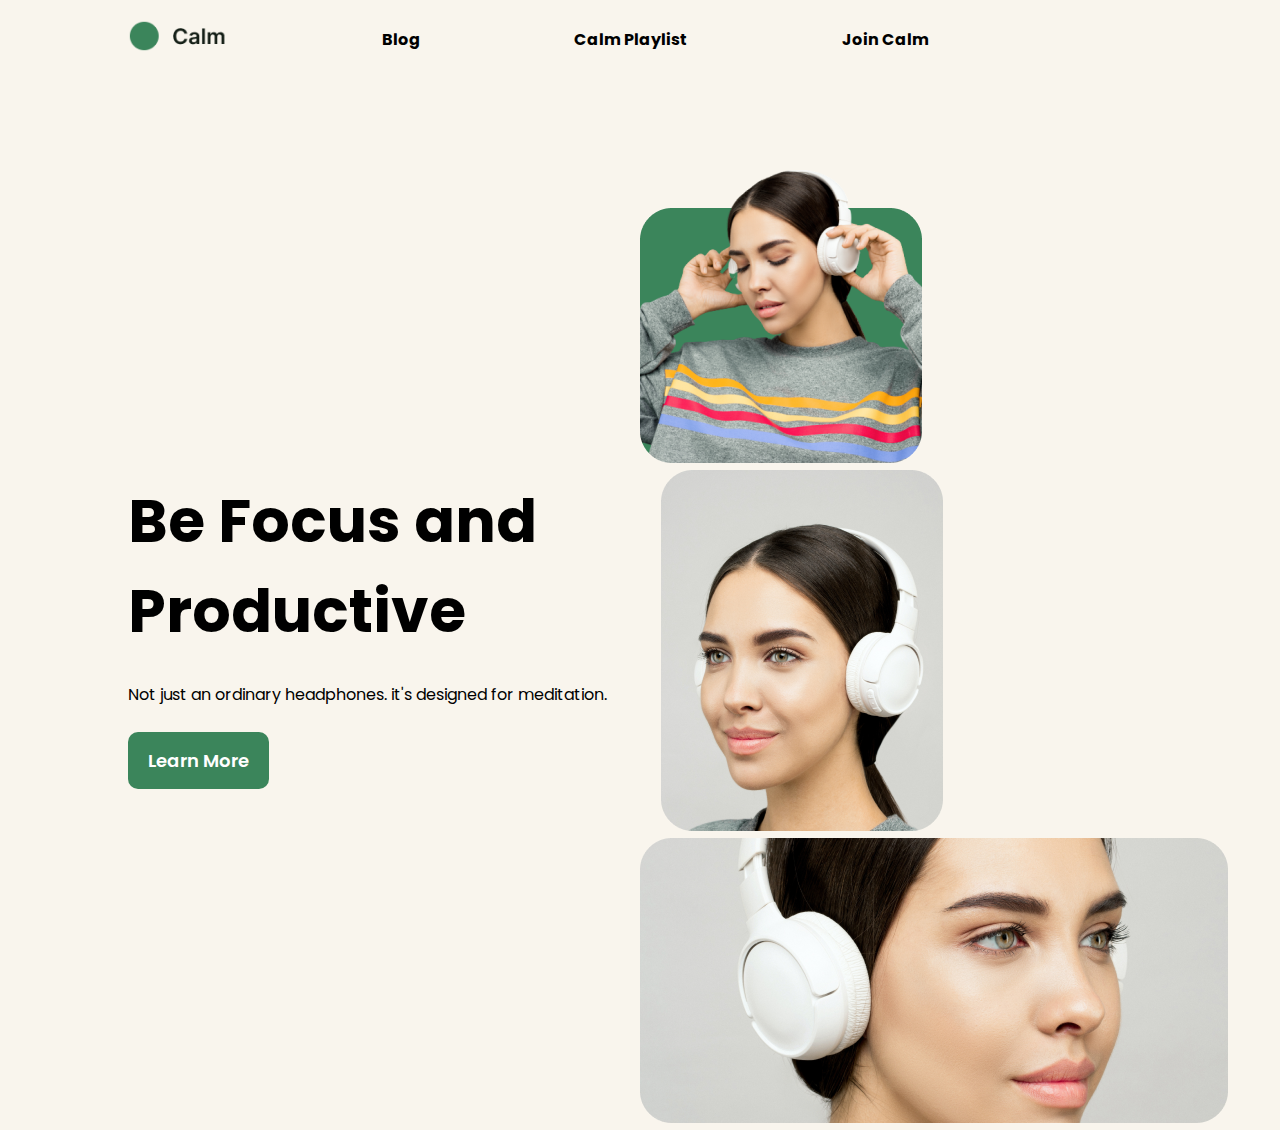
<file: 02 Feb Project with Mock up with Design 2/index.html>
<!DOCTYPE html>
<html lang="en">
<head>
    <meta charset="UTF-8">
    <meta http-equiv="X-UA-Compatible" content="IE=edge">
    <meta name="viewport" content="width=device-width, initial-scale=1.0">
    <title> Calm World | Best in Choice</title>
    <!-- css linking -->
    <link rel="stylesheet" href="./styles/style.css">
    <!-- bringing google fonts -->
    <link rel="preconnect" href="https://fonts.googleapis.com">
    <link rel="preconnect" href="https://fonts.gstatic.com" crossorigin>
    <link href="https://fonts.googleapis.com/css2?family=Heebo&family=Josefin+Sans:ital@1&family=Poppins&display=swap" rel="stylesheet">
</head>
<body>
    <!-- top-section -->
    <nav>
        <ul>
            <li><a href="#"><img src="./assets/logo.png" alt="Logo"></a></li>
            <li><a href="#">Blog</a></li>
            <li><a href="#">Calm Playlist</a></li>
            <li><a href="#">Join Calm</a></li>
        </ul>
    </nav>
    <!-- main-section -->
    <main>
        <!-- left-main-section -->
        <div class="leftmain">
            <h1>Be Focus and Productive</h1>
            <p>Not just an ordinary headphones. it's designed for meditation.</p>
            <a href="#"><button>Learn More</button></a>
        </div>
        <!-- right-main-section -->
        <div class="rightmain">
            <div>
                <img src="./assets/img1.png" alt="">
                <img id="img2" src="./assets/img2.png" alt="">
            </div>
                <img src="./assets/img3.png" alt="">
        </div>
        </main>
</body>
</html>
</file>
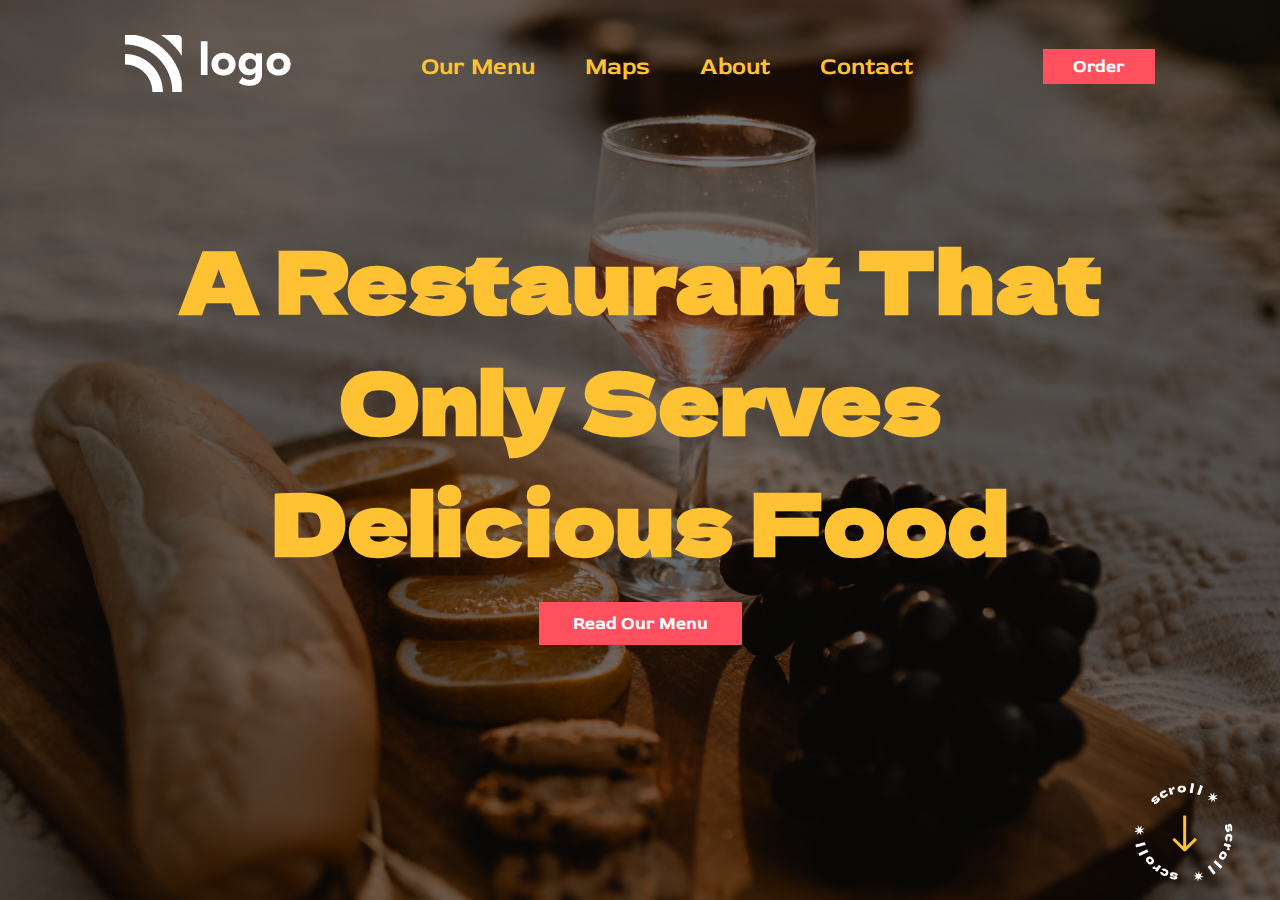
<file: 03 Feb Assignment Project/index.html>
<!DOCTYPE html>
<html lang="en">
<head>
    <meta charset="UTF-8">
    <meta http-equiv="X-UA-Compatible" content="IE=edge">
    <meta name="viewport" content="width=device-width, initial-scale=1.0">
    <title>Document</title>
    <!-- css linking -->
    <link rel="stylesheet" href="./styles/style.css">
    <!-- Red Rose Font -->
    <link rel="preconnect" href="https://fonts.googleapis.com" />
    <link rel="preconnect" href="https://fonts.gstatic.com" crossorigin />
    <link
      href="https://fonts.googleapis.com/css2?family=Red+Rose:wght@300;400;500;600;700&display=swap"
      rel="stylesheet"
    />
    <!-- Dela Font -->
    <link rel="preconnect" href="https://fonts.googleapis.com" />
    <link rel="preconnect" href="https://fonts.gstatic.com" crossorigin />
    <link
      href="https://fonts.googleapis.com/css2?family=Dela+Gothic+One&display=swap"
      rel="stylesheet"
    />
</head>
<body>
    <div class="container">
        <!-- top-section -->
        <section class="top-section">
            <nav class="navbar">
                <div>
                    <img src="./assets/white-logo.png" alt="">
                </div>
                <div>
                    <ul class="list">
                        <li class="list-item"><a href="#">Our Menu</a></li>
                        <li class="list-item"><a href="#">Maps</a></li>
                        <li class="list-item"><a href="#">About</a></li>
                        <li class="list-item"><a href="#">Contact</a></li>
                    </ul>
                </div>
                <div>
                    <button class="top-button">Order</button>
                </div>
            </nav>
        </section>
        <!-- main-section -->
        <section class="main-section">
            <div class="main">
                <h1 class="main-heading">A Restaurant That <br> Only Serves <br> Delicious Food</h1>
                <button class="main-button">Read Our Menu</button>
                <div class="bottom">
                    <div>
                        <img src="./assets/scrool.png" alt="">
                    </div>
                </div>
            </div>
        </section>
    </div>
</body>
</html>
</file>
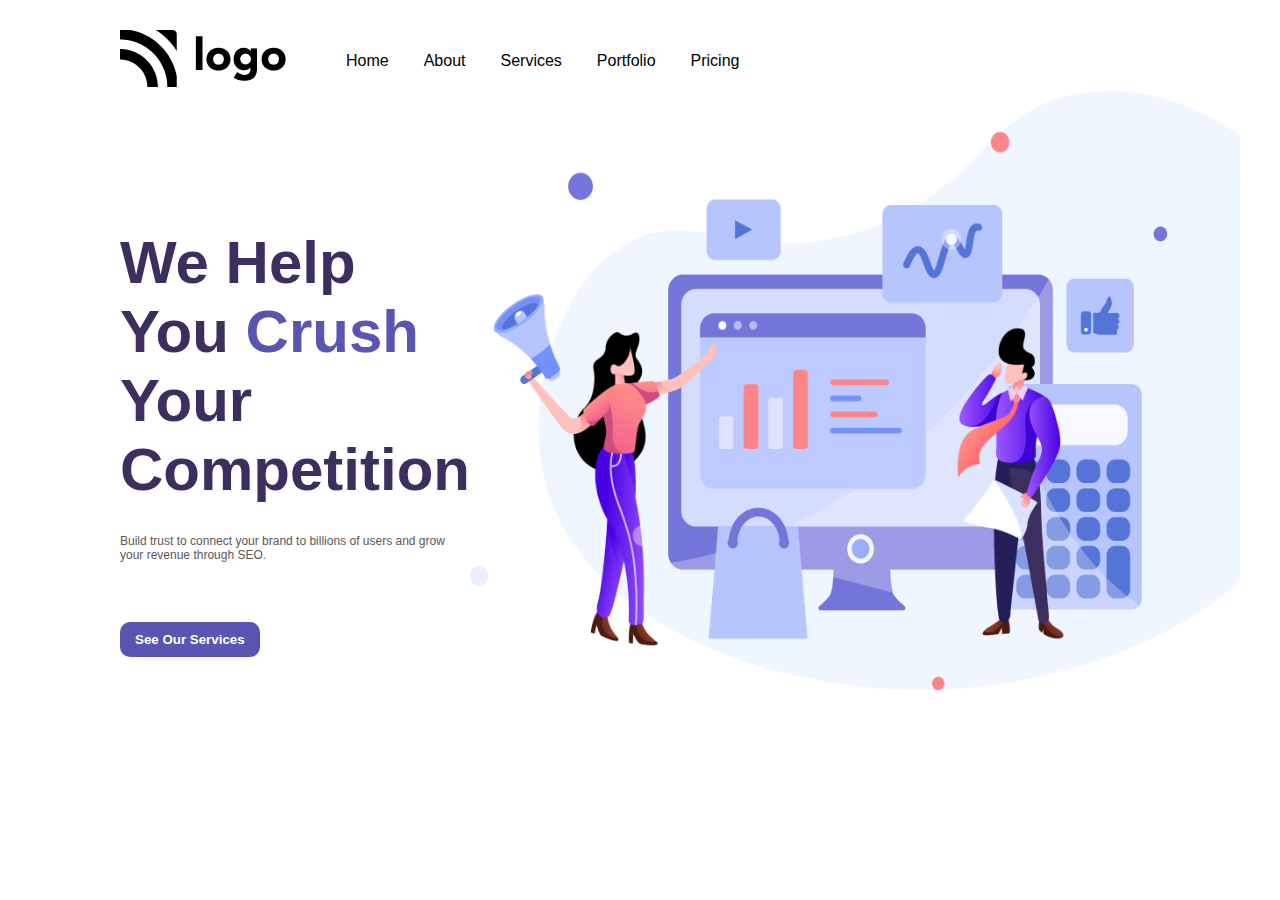
<file: 04 Feb Assignment Project/index.html>
<!DOCTYPE html>
<html lang="en">
<head>
    <meta charset="UTF-8">
    <meta http-equiv="X-UA-Compatible" content="IE=edge">
    <meta name="viewport" content="width=device-width, initial-scale=1.0">
    <title>Document</title>
    <link rel="stylesheet" href="./styles/style.css">
</head>
<body>
    <div class="all-container">
        <!-- HEADER -->
        <header class="head-container">
            <nav>
                <div class="logo-container">
                    <img src="./assets/Logo.png" alt="logo">
                </div>
                <div class="list-container">
                    <ul>
                        <li><a href="#">Home</a></li>
                        <li><a href="#">About</a></li>
                        <li><a href="#">Services</a></li>
                        <li><a href="#">Portfolio</a></li>
                        <li><a href="#">Pricing</a></li>
                    </ul>
                </div>
                <div class="btn-container">
                    <button>Contact Us</button>
                </div>
            </nav>
        </header>
        <!-- MAIN -->
        <section class="main-container">
            <div class="left-main-container">
                <div>
                    <h1><span style="color:#3C2F60"> We Help You </span> <span style="color:#5955B3">Crush</span> <span style="color:#3C2F60">Your Competition</span> </h1>
                </div>
                <div>
                    <p>Build trust to connect your brand to billions of users and grow your revenue through SEO.</p>
                </div>
                <div class="left-btn-container">
                    <button>See Our Services</button>
                </div>
            </div>
            <div class="right-main-container">
                <div class="right-img-container">
                    <img src="./assets/Header Illustration.png" alt="img">
                </div>
            </div>
        </section>
    </div>
</body>
</html>
</file>
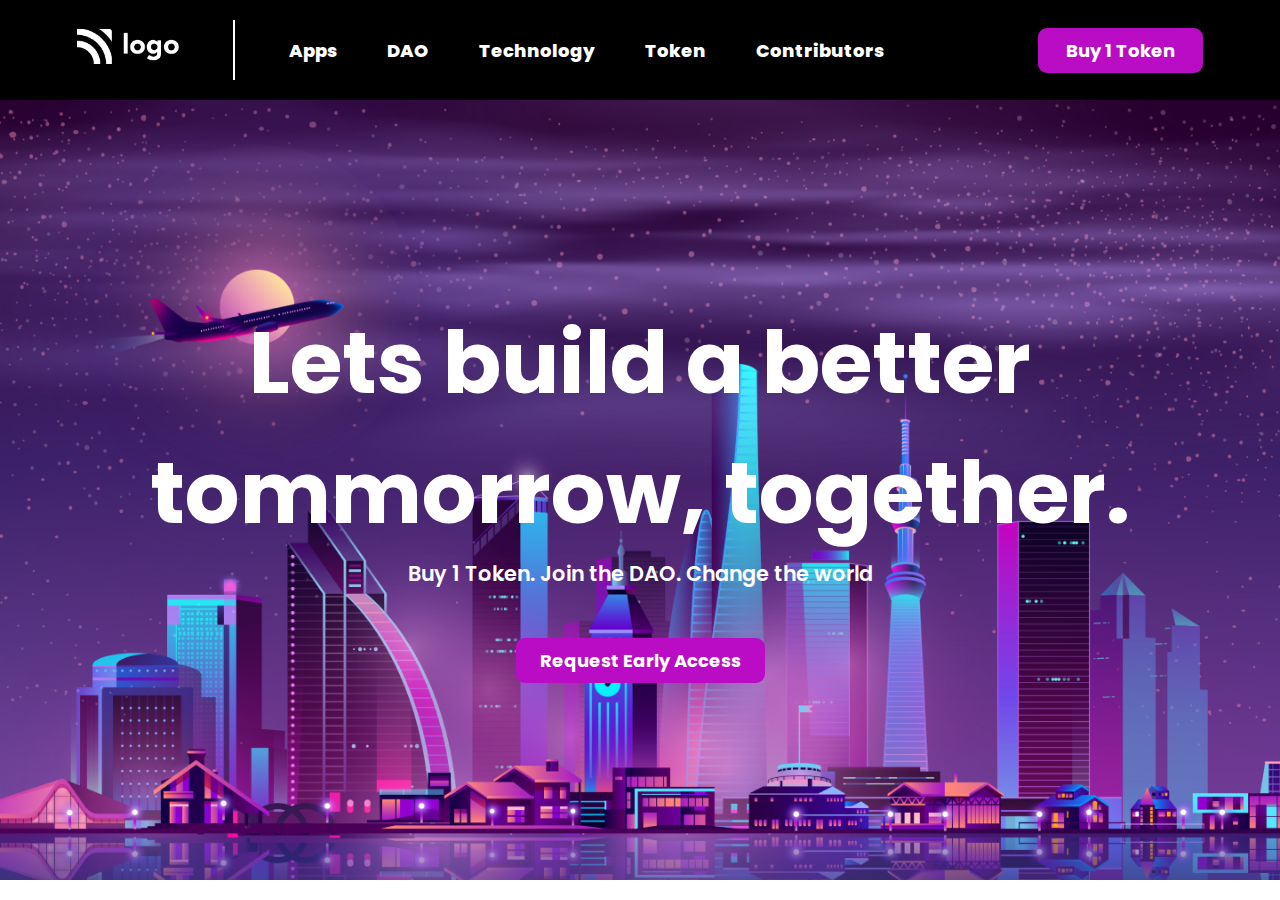
<file: 05 Feb Assignment Project/index.html>
<!DOCTYPE html>
<html lang="en">
<head>
    <meta charset="UTF-8">
    <meta http-equiv="X-UA-Compatible" content="IE=edge">
    <meta name="viewport" content="width=device-width, initial-scale=1.0">
    <title>05 Feb Assignment Project</title>
    <!-- external css linking -->
    <link rel="stylesheet" href="./styles/style.css">

    <link rel="preconnect" href="https://fonts.googleapis.com" />
    <link rel="preconnect" href="https://fonts.gstatic.com" crossorigin />
    <link
      href="https://fonts.googleapis.com/css2?family=Poppins:wght@200;300;400;500;600;700;800&display=swap"
      rel="stylesheet"
    />
    <link rel="preconnect" href="https://fonts.googleapis.com" />
    <link rel="preconnect" href="https://fonts.gstatic.com" crossorigin />
    <link
      href="https://fonts.googleapis.com/css2?family=Montserrat:wght@600;700;800&display=swap"
      rel="stylesheet"
    />
</head>
<body>
    <div class="all-container">
        <!-- HEAD-SECTION -->
        <nav class="head-container">
            <div class="logo-list-container">
                <div class="logo-container">
                    <img src="./assets/white-logo.png" alt="logo">
                </div>
                <div class="line-container"></div>
                <div class="list-container">
                    <ul>
                        <li class="list-item"><a href="#">Apps</a></li>
                        <li class="list-item"><a href="#">DAO</a></li>
                        <li class="list-item"><a href="#">Technology</a></li>
                        <li class="list-item"><a href="#">Token</a></li>
                        <li class="list-item"><a href="#">Contributors</a></li>
                    </ul>
                </div>
            </div>
            <div class="head-btn-container">
                <button>Buy 1 Token</button>
            </div>
        </nav>
        <!-- MAIN-SECTION -->
        <section class="main-container">
            <div class="main-h1-container">
                <h1>Lets build a better <br> tommorrow, together.</h1>
            </div>
            <div class="main-para-container">
                <span>Buy 1 Token. Join the DAO. Change the world</span>
            </div>
            <div class="main-btn-container">
                <button>Request Early Access</button>
            </div>
        </section>
    </div>
</body>
</html>
</file>
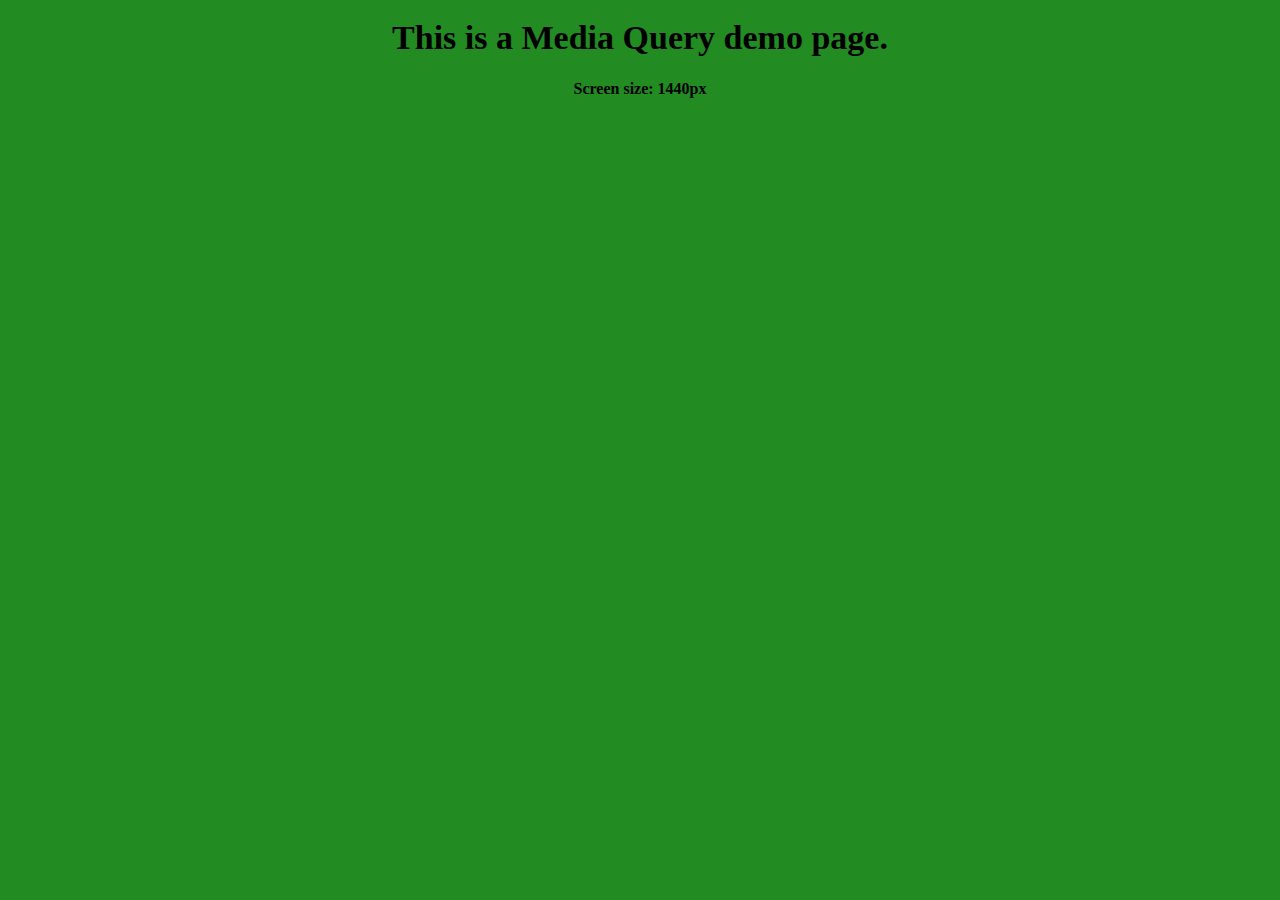
<file: 09 Feb Assignment Project/index.html>
<!DOCTYPE html>
<html lang="en">
<head>
    <meta charset="UTF-8">
    <meta http-equiv="X-UA-Compatible" content="IE=edge">
    <meta name="viewport" content="width=device-width, initial-scale=1.0">
    <title> 09 Feb Assignment Project </title>
    <link rel="stylesheet" href="./styles/style.css">
</head>
<body>
    <h1>This is a Media Query demo page.</h1>

    <div class="box" id="frame-1">Screen size: 1440px</div>
    <div class="box" id="frame-2">Screen size: 1024px</div>
    <div class="box" id="frame-3">Screen size: 768px</div>
    <div class="box" id="frame-4">Screen size: 425px</div>
</body>
</html>
</file>
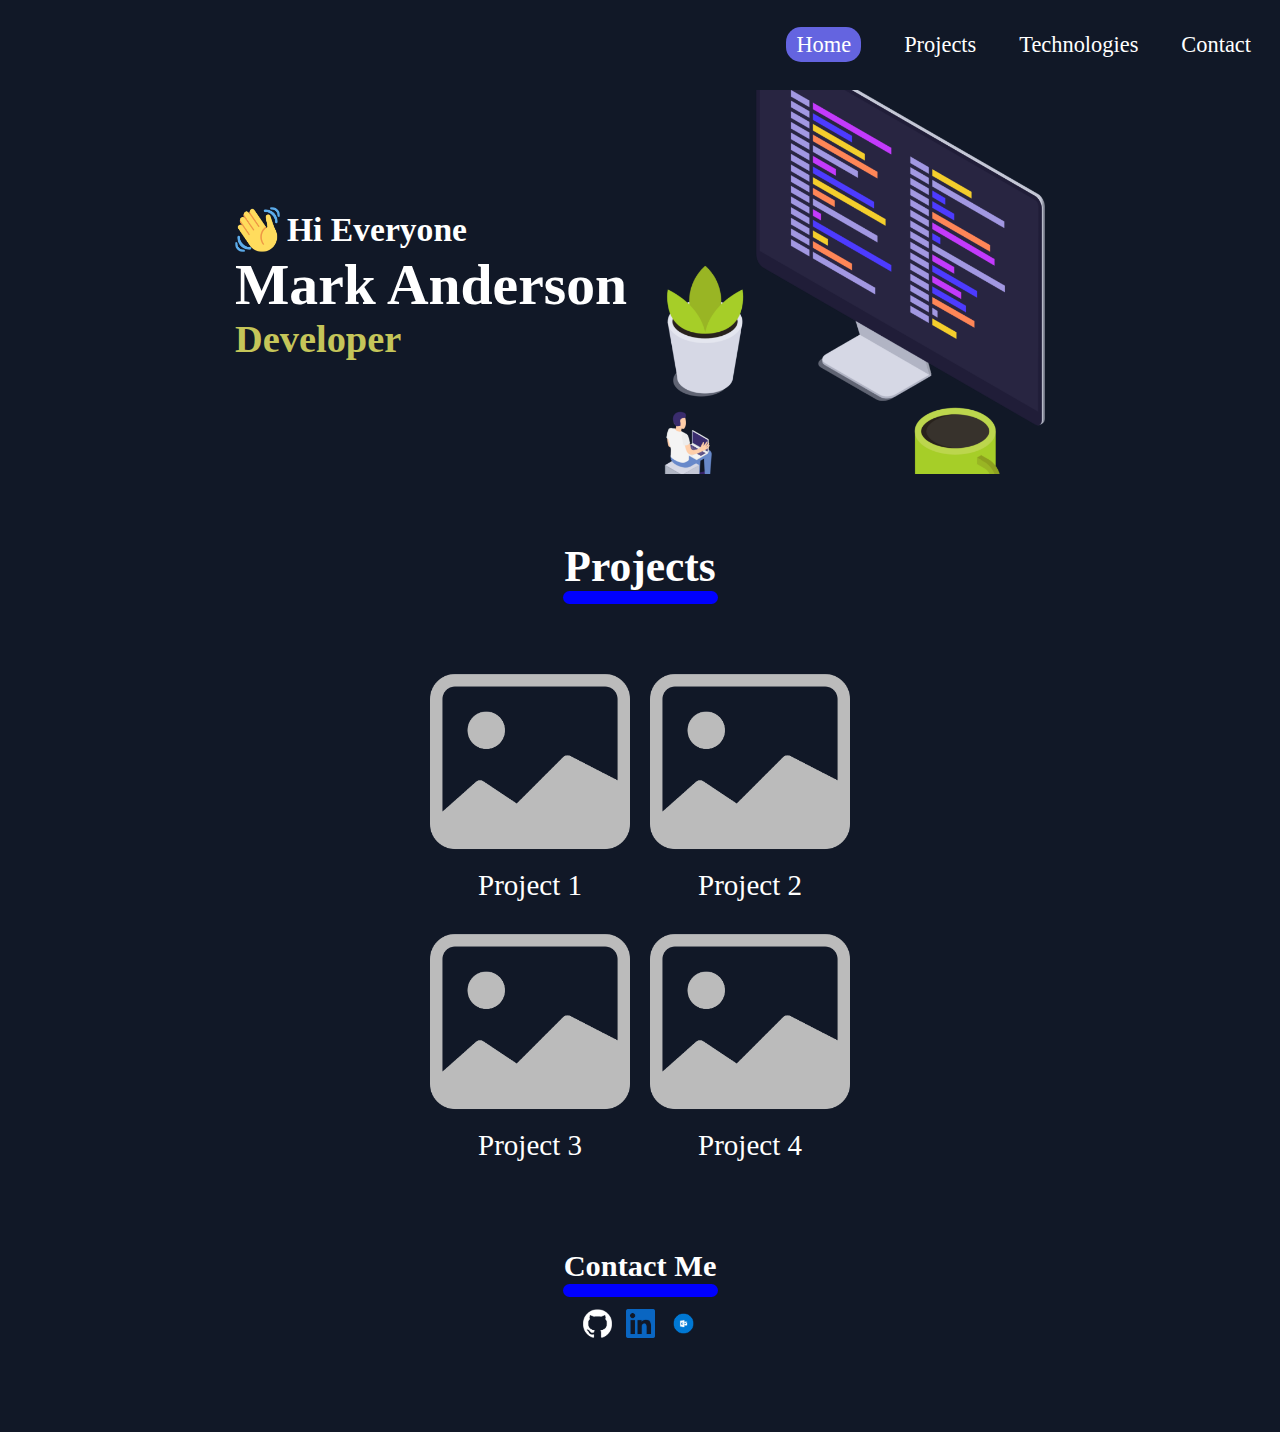
<file: 10 Feb Assignment Project/index.html>
<!DOCTYPE html>
<html lang="en">
<head>
    <meta charset="UTF-8">
    <meta http-equiv="X-UA-Compatible" content="IE=edge">
    <meta name="viewport" content="width=device-width, initial-scale=1.0">
    <title>10 Feb Assignment Project</title>
    <!-- external css linking -->
    <link rel="stylesheet" href="./styles/style.css">
</head>
<body>
    <div class="all-container">
        <!-- HEAD -->
        <nav class="head-container">
            <ul>
                <li><a href="#">Home</a></li>
                <li><a href="#">Projects</a></li>
                <li><a href="#">Technologies</a></li>
                <li><a href="#">Contact</a></li>
            </ul>
            <div>
                <img src="./assets/hambrger.png" alt="menu-img">
            </div>
        </nav>
        <!-- MAIN -->
        <section class="main-container">
            <div class="main-left">
                <div class="main-line-1">
                    <img src="./assets/waving-hand.png" alt="hello">
                    <h3>Hi Everyone</h3>
                </div>
                <div class="main-line-2">
                    <h1>Mark Anderson</h1>
                    <h2>Developer</h2>
                </div>
            </div>
            <div class="main-right">
                <img src="./assets/pc-image.png" alt="pc-img">
            </div>
        </section>
        <!-- PROJECT SECTION -->
        <div class="pr-content-container">
            <div class="pr-heading-container">
                <h2>Projects</h2>
                <h2 class="underline"></h2>
            </div>
            <div class="pr-container">
                    <div class="project">
                        <div class="box" id="box-1"><img src="./assets/image.png" alt="pr-img"></div>
                        <div class="text" id="text-1">Project 1</div>
                    </div>
                    <div class="project">
                        <div class="box" id="box-2"><img src="./assets/image.png" alt="pr-img"></div>
                        <div class="text" id="text-2">Project 2</div>
                    </div>
                    <div class="project">
                        <div class="box" id="box-3"><img src="./assets/image.png" alt="pr-img"></div>
                        <div class="text" id="text-3">Project 3</div>
                    </div>
                    <div class="project">
                        <div class="box" id="box-4"><img src="./assets/image.png" alt="pr-img"></div>
                        <div class="text" id="text-4">Project 4</div>  
                    </div>
            </div>
        <!-- CONTACT -->
        <div class="contact-container">
            <div class="contact-text">
                <p>Contact Me</p>
            </div>
            <div class="underline"></div>
            <div class="social-icons">
                <a href="#"><img src="./assets/github.png" alt="icon-img"></a>
                <a href="#"><img src="./assets/linkedin.png" alt="icon-img"></a>
                <a href="#"><img src="./assets/outlook.png" alt="icon-img"></a>
            </div>
        </div>
    </div>
</body>
</html>
</file>
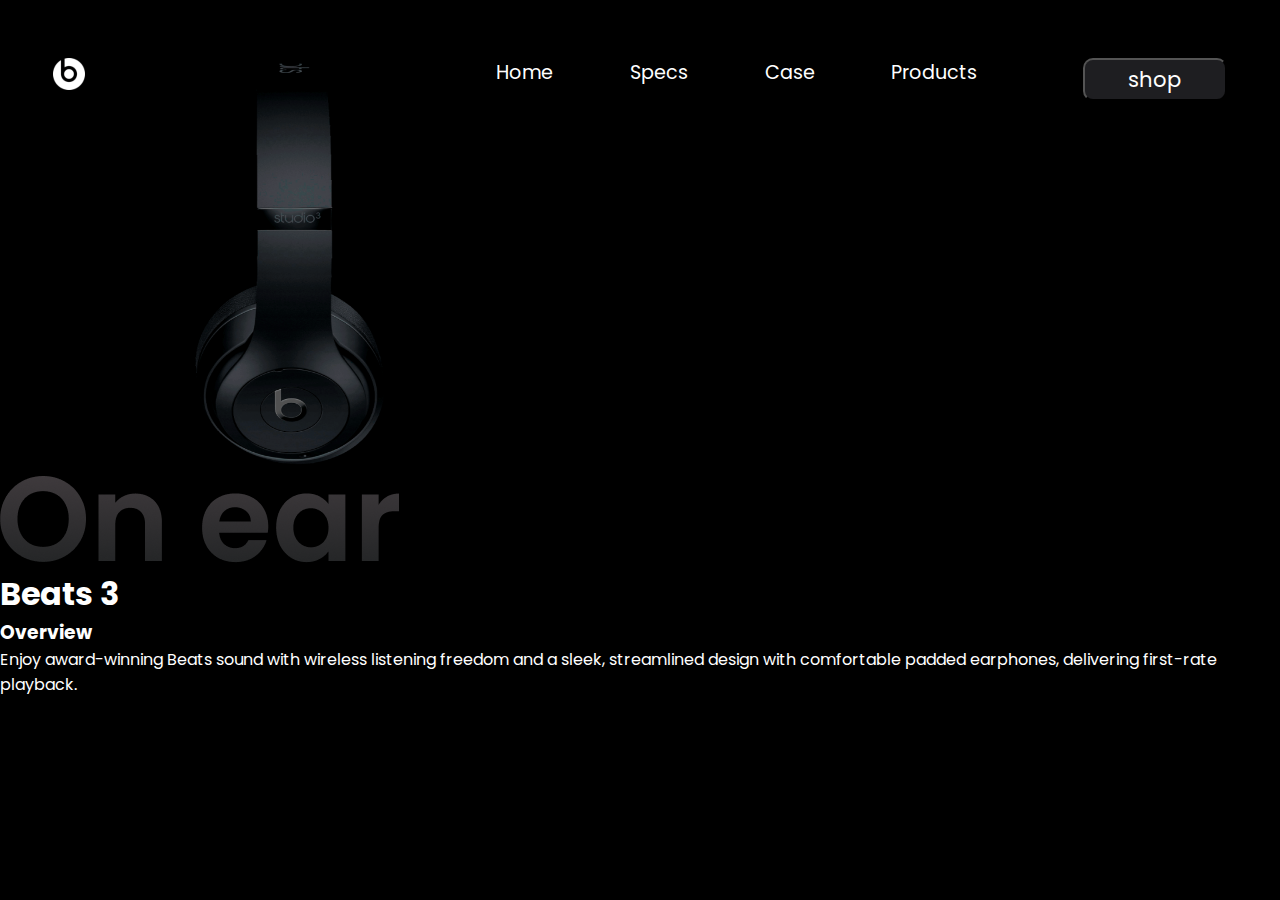
<file: 11 Feb Assignment Project - a/index.html>
<!DOCTYPE html>
<html lang="en">
<head>
    <meta charset="UTF-8">
    <meta http-equiv="X-UA-Compatible" content="IE=edge">
    <meta name="viewport" content="width=device-width, initial-scale=1.0">
    <title>Beats Landing Page</title>
    <link rel="stylesheet" href="style.css">
    <!-- font -->
    <link rel="preconnect" href="https://fonts.googleapis.com">
    <link rel="preconnect" href="https://fonts.gstatic.com" crossorigin>
    <link href="https://fonts.googleapis.com/css2?family=Poppins&display=swap" rel="stylesheet">
    </head>
<body>
    <div class="container">
        <nav class="navbar">
            <div class="beatsLogo-container">
                <img src="./photos/beatsLogo.png" alt="beatsLogo">
            </div>
            <div class="mainImage-container">
                <img src="./photos/mainImage.png" alt="mainImage">
            </div>
            <div class="menu-container">
                <ul>
                    <li><a href="#">Home</a></li>
                    <li><a href="#">Specs</a></li>
                    <li><a href="#">Case</a></li>
                    <li><a href="#">Products</a></li>
                </ul>
            </div>
            <div class="button-container">
                <button>shop</button>
            </div>
        </nav>

        <section class="intro-container">
            <div>
                <img src="./photos/onEar.png" alt="onEar">
            </div>
            <div class="inro-text">
                <h1>Beats 3</h1>
                <h3>Overview</h3>
                <p>
                    Enjoy award-winning Beats sound with wireless listening freedom and a sleek, streamlined design with comfortable padded earphones, delivering first-rate playback.
                </p>
            </div>
        </section>
    </div>
</body>
</html>
</file>
<file: 02 Feb Project with Mock up with Design 2/styles/style.css>
*{
    margin: 0;
    padding: 0;
    box-sizing: border-box;
    color: black;
    font-family: 'Poppins', sans-serif;
    background-color: #f9f5ed;
 }
nav{
        /* display: flex; */
        padding: 20px 10%;
        height: 15vh;
}
nav ul{
        display: flex;
        align-items: center;
}
nav ul li{
        list-style: none;
        margin-right: 15%;
        font-weight: 700;
}
nav ul li a{
        text-decoration: none;
}
nav ul li img{
        width: 100px;
}
main{
        display: flex;
        align-items: center;
        justify-content: center;
}
.leftmain{
        width: 40%;
}
.leftmain h1{
        font-size: 60px;
}
.leftmain p{
        margin: 5% 0;
}
.leftmain button{
        padding: 15px 20px;
        font-size: 18px;
        color: white;
        border: none;
        background-color: #3b855b;
        border-radius: 10px;
        font-weight: 600;
}
.leftmain button:hover{
        color: #3b855b;
        background-color: white;
        border: 1px solid black;
}
.rightmain{
        width: 40%;
}
#img2{
        margin-left: 21px;
}
</file>
<file: 09 Feb Assignment Project/styles/style.css>
*{
    margin: 0;
    padding: 0;
    box-sizing: border-box;
}
body h1{
    font-size: 34px;
    text-align: center;
    margin-top: 19px;
    font-weight: 700;
}
.box{
    text-align: center;
    margin-top: 23px;
    font-weight: 600;
    display: none;
}
body{
    background-color: #a9f0f0;
}
@media (max-width: 1440px){
    #frame-1{
        display: block;
    }
    body{
        background-color: #228B22;
    }
}
@media (max-width: 1024px){
    #frame-1{
        display: none;
    }
    #frame-2{
        display: block;
    }
    body{
        background-color: #B8860B;
    }
}
@media (max-width: 768px){
    #frame-1{
        display: none;
    }
    #frame-2{
        display: none;
    }
    #frame-3{
        display: block;
    }
    body{
        background-color: #00FFFF;
    }
}
@media (max-width: 425px){
    #frame-1{
        display: none;
    }
    #frame-2{
        display: none;
    }
    #frame-3{
        display: none;
    }
    #frame-4{
        display: block;
    }
    body{
        background-color: #DC143C;
    }
}
</file>
<file: 10 Feb Assignment Project/styles/style.css>
*{
    margin: 0;
    padding: 0;
    box-sizing: border-box;
    background-color: #111827;
    color: #ffffff;
}

/* -------------- HEAD -------------- */
.head-container ul{
    height: 10vh;
    display: flex;
    align-items: center;
    justify-content: end;
    gap: 43px;
    padding-right: 29px;
    font-size: 1.4rem;
}
img[alt="menu-img"]{
    height: 34px;
    display: none;
}
.head-container ul li{
    list-style: none;
}
.head-container ul li a{
    text-decoration: none;
}
.head-container ul li:first-child a{
    background-color: #6464E0;
    padding: 5px 10px;
    border-radius: 15px;
}

/* ----------------- MAIN ------------------ */
.main-container{
    display: flex;
    align-items: center;
    gap: 34px;
    justify-content: center;
}
img[alt="hello"]{
    width: 45px;
}
img[alt="pc-img"]{
    width: 30vw;
}
.main-line-1{
    display: flex;
    gap: 7px;
    align-items: center;
}
.main-line-1 h3{
    font-size: 2.1rem;
}
.main-line-2 h1{
    font-size: 3.6rem;
}
.main-line-2 h2{
    color: #C5C559;
    font-size: 2.4rem;
}

/* -------------- PROJECT ------------------ */
.pr-content-container{
    margin-top: 63px;
    font-size: 29px;

}
.pr-heading-container{
    display: flex;
    flex-direction: column;
    justify-content: center;
    align-items: center;
}
.underline{
    width: 155px;
    height: 13px;
    background-color: #0000ff;
    border-radius: 11px;
}
img[alt="pr-img"]{
    width: 200px;
    height: 200px;
}
.pr-container{
    display: grid;
    grid-template-columns: 200px 200px;
    align-items: center;
    justify-content: center;
    text-align: center;
    row-gap: 20px;
    column-gap: 20px;
    margin-top: 2em;
}

/* ------------- CONTACT -------------- */
img[alt="icon-img"]{
    height: 29px;
    width: 29px;
}
.contact-container{
    display: flex;
    flex-direction: column;
    align-items: center;
    margin-top: 3em;
}
.contact-text{
    font-size: 1.9rem;
    font-weight: 800;
}
.social-icons{
    margin-top: 0.4em;
    margin-bottom: 3em;
    display: flex;
    gap: 14px;
}

/* for frame 2 */
@media screen and (max-width: 576px){
    .head-container ul{
        display: none;
    }
    img[alt="menu-img"]{
        display: block;
        margin: 1.0em;
    }
    .main-container{
        flex-direction: column;
    }
    .main-line-1{
        flex-direction: column;
    }
    .main-line-2 h2{
        text-align: center;
    }
    img[alt="pr-img"]{
        width: 250px;
        height: 250px;
    }
    .pr-container{
        display: flex;
        flex-direction: column;
    }
}
</file>
<file: 11 Feb Assignment Project - a/style.css>
*{
    margin: 0;
    padding: 0;
    box-sizing: border-box;
    color: #ffffff;
    background-color: #000000;
    font-family: 'Poppins', sans-serif;
}
.navbar{
    display: flex;
    margin-top: 3em;
    width: 100%;
    justify-content: space-around;
    font-size: 1.2em;
    z-index: 2;
}
img[alt="mainImage"]{
    width: 200px;
    height: 410px;
}
.menu-container ul{
    display: flex;
    list-style: none;
    gap: 4em;
}
.menu-container ul li a{
    text-decoration: none;
}
.menu-container ul li a:hover{
    text-decoration: underline;
}
.button-container button{
    padding: 4px 43px;
    background-color: #1E1E21;
    font-size: 1.1em;
    border-radius: 10px;
    cursor: pointer;
}

.intro-container{
    z-index: -1;
}
</file>
<file: 03 Feb Assignment Project/styles/style.css>
/* ---------- CSS Reset ---------- */
*{
    margin: 0;
    padding: 0;
    box-sizing: border-box;
    /* font-family: "Dela Gothic One", cursive; */
    /* font-family: "Red Rose", cursive; */
}
body{
    background-image:  linear-gradient(rgba(0, 0, 0, 0.5), rgba(0, 0, 0, 0.5)), url("../assets/pexels-maxyne-barcel-10402282\ 1.png");
    height: 100%;
    width: 100%;
    background-attachment: fixed;
    background-size: cover;
}

/* ---------- NAVBAR ---------- */
.navbar{
    font-family: "Red Rose", cursive;
    display: flex;
    justify-content: space-around;
    align-items: center;
    padding: 0px 60px 0px 60px;
    margin-top: 35px;
}
.list{
    display: flex;
    list-style: none;
    gap: 50px;
    align-items: center;
    font-weight: 600;
    font-size: x-large;
}
.list li a{
    text-decoration: none;
    color: #ffc233;
}
.list li a:hover{
    text-decoration: underline;
}

.top-button{
    font-family: "Red Rose", cursive;
    padding: 6px 30px;
    font-size: large;
    font-weight: 700;
    color: #ffffff;
    background-color: #ff505f;
    border: none;
    cursor: pointer;
    /* line-height: 30px; */
}

/* ----------- MAIN ----------- */

.main{
    text-align: center;
    margin-top: 120px;
    font-family: "Dela Gothic One", cursive;
    color: #ffc233;
    font-weight: 400;
    font-size: 42px;
}
.main-button{
    font-family: "Red Rose", cursive;
    padding: 10px 34px;
    font-size: large;
    font-weight: 700;
    color: #ffffff;
    background-color: #ff505f;
    border: none;
    cursor: pointer;
}
.bottom{
    position: absolute;
    bottom: 0px;
    right: 40px;
}
.bottom img{
    height: 110px;
}
</file>
<file: 04 Feb Assignment Project/styles/style.css>
/* CSS RESET */
*{
    margin: 0;
    padding: 0;
    box-sizing: border-box;
    color: black;
    font-family: "Poppins", sans-serif;
}

.all-container{
    margin-left: 120px;
    margin-right: 120px;
    margin-top: 30px;
}

/* STYLING OF HEAD */
.head-container nav{
    display: flex;
    align-items: center;
}
.head-container nav .list-container ul{
    display: flex;
    gap: 35px;
    margin-left: 60px;
}
.head-container nav .list-container ul li{
    list-style: none;
}
.head-container nav .list-container ul a{
    text-decoration: none;
    font-weight: 500;
    
}
.head-container nav .list-container ul a:hover{
    color: #5955B3;
    text-decoration: underline;
}
.head-container nav .btn-container button{
    padding: 10px 16px;
    font-weight: 700;
    border: none;
    background-color: #5955B3;
    color: #ffffff;
    border-radius: 10px;
    margin-left: 570px;
    cursor: pointer;
}

/* STYLING OF MAIN */
.main-container{
    display: flex;
}
.main-container .left-main-container h1{
    margin-top: 137px;
    font-size: 60px;
}
.main-container .left-main-container p{
    color: #5a5757;
    margin-top: 30px;
    font-size: 12px;
}
.main-container .left-btn-container button{
    background-color: #5955B3;
    color: #ffffff;
    margin-top: 60px;
    padding: 10px 15px;
    border: none;
    border-radius: 10px;
    cursor: pointer;
    font-weight: 600;
}
.main-container .right-main-container .right-img-container img{
    height: 600px;
}
</file>
<file: 05 Feb Assignment Project/styles/style.css>
/* ---------- CSS RESET ---------- */
*{
    margin: 0;
    padding: 0;
    box-sizing: border-box;
    font-family: "Poppins", sans-serif;
    color: #ffffff;
}

/* ---------- HEAD ---------- */
.head-container{
    background-color: #000000;
    display: flex;
    align-items: center;
    justify-content: space-around;
    height: 100px;
    width: 100%;
}
.logo-list-container{
    display: flex;
    align-items: center;
}
/* LOGO */
.logo-container img{
    height: 35px;
    cursor: pointer;
    margin-right: 54px;
}
/* LINE */
.line-container{
    height: 60px;
    width: 2px;
    background-color: #ffffff;
    /* margin-left: -120px; */
}
/* LIST */
.list-container ul{
    display: flex;
    gap: 50px;
    list-style: none;
    margin-left: 54px;
}
.list-item a{
    text-decoration: none;
    font-weight: 800;
    font-size: large;
}
.list-item a:hover{
    text-decoration: underline;
}
/* BUTTON */
.head-btn-container button{
    padding: 9px 28px;
    border-radius: 9px;
    border: none;
    cursor: pointer;
    font-weight: 700;
    font-size: large;
    background-color: #BA0CC5;
}

/* ------------- MAIN --------------- */
.main-container{
    background-image: url(../assets/bg.png);
    height: 86.7vh;
    background-size: cover;
    display: flex;
    align-items: center;
    flex-direction: column;
    text-align: center;
    justify-content: center;
    font-style: normal;
}
.main-h1-container{
    font-size: 2.7rem;
}
.main-para-container{
    font-size: 1.3rem;
    font-weight: 600;
}
.main-btn-container button{
    background-color: #BA0CC5;
    border: none;
    padding: 9px 24px;
    margin-top: 49px;
    font-size: large;
    font-weight: 700;
    border-radius: 9px;
    cursor: pointer;
}
</file>
